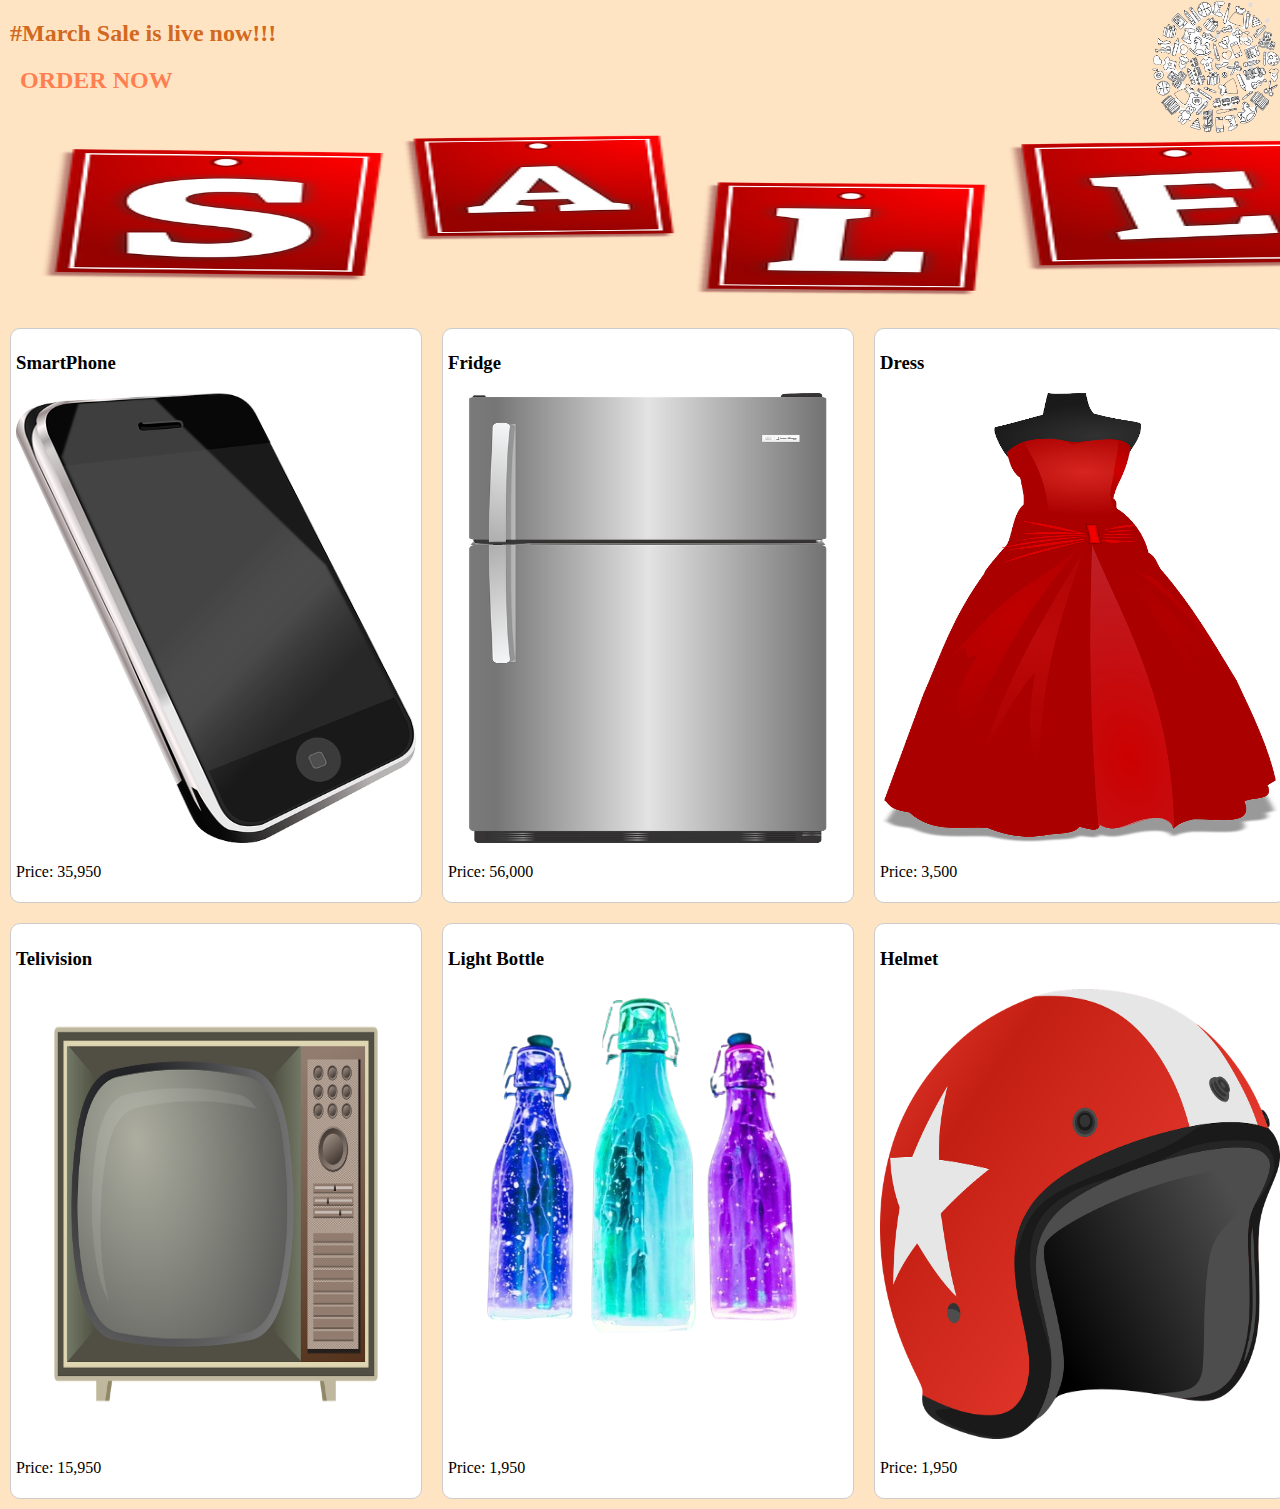
<file: index.html>
<!DOCTYPE html>
<html>
    <head>
        <title>SHOPPING WEBSITE</title>
        <link rel="stylesheet" href="./indexpage.css">
    </head>
    <body>
        <img id="logo" src="./images/logo.png" alt="logo">
        <h2 style="padding-left:10px; color:chocolate">#March Sale is live now!!!</h2>
        <h2 style="color:coral; padding-left:20px;">ORDER NOW</h2>
        <img class="back" src="./images/sale.jpg" atl="Sale">
        
        <div class="container">

        <div class="product">
            <h3>SmartPhone</h3>
            <a href="phone.html"><img src="./images/phone.jpg" alt="Phone image"></a>
            <br>
            <p>Price: 35,950</p>
        </div>

        <div class="product">
            <h3>Fridge</h3>
            <a href="fridge.html">
            <img src="./images/fridge.jpg" alt="Fridge image"></a>
            <br>
            <p>Price: 56,000</p>
        </div>

        <div class="product">
            <h3>Dress</h3>
            <a href="dress.html">
            <img src="./images/dress.png" alt="Dress image"></a>
            <br>
            <p>Price: 3,500</p>
        </div>

        <div class="product">
            <h3>Telivision</h3>
            <a href="tv.html"><img src="./images/tv.jpg" alt="TV image"></a>
            <br>
            <p>Price: 15,950</p>
        </div>

        

        <div class="product">
            <h3>Light Bottle</h3>
            <a href="bottle.html"><img src="./images/bottle.png" alt="Bottle image"></a>
            <br>
            <p>Price: 1,950</p>
        </div>

        <div class="product">
            <h3>Helmet</h3>
            <a href="helmet.html"><img src="./images/helmet.png" alt="Helmet image"></a>
            <br>
            <p>Price: 1,950</p>
        </div>

        
    </div>
    </body>
</html>
</file>
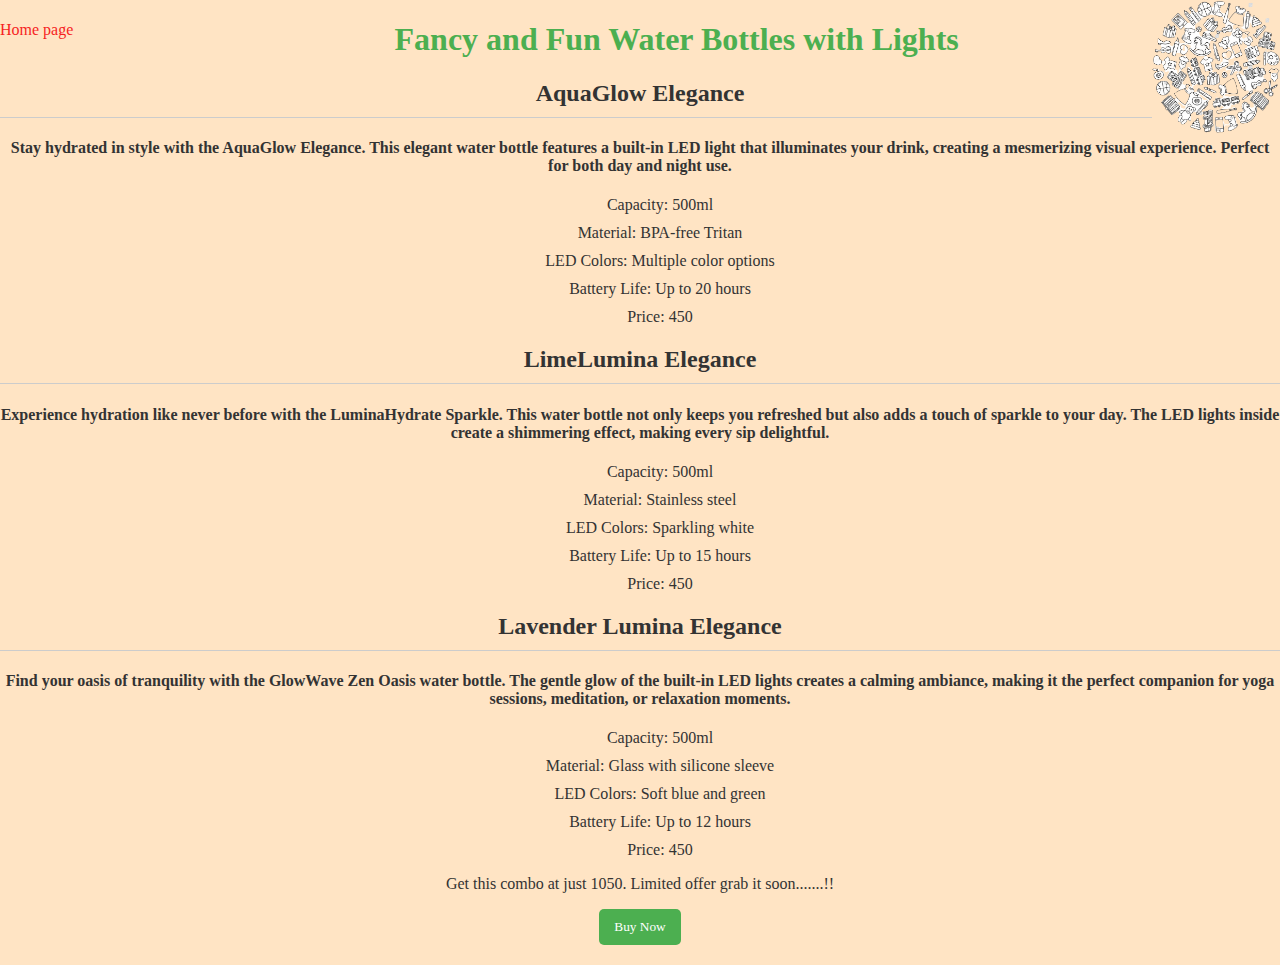
<file: bottle.html>
<!DOCTYPE html>
<html lang="en">
<head>
    <meta charset="UTF-8">
    <meta name="viewport" content="width=device-width, initial-scale=1.0">
    <title>Fancy and fun Water Bottles with Lights</title>
    <link rel="stylesheet" href="./other.css">
</head>
<body>
    <img id="logo" src="./images/logo.png" alt="logo">
    <a href="index.html" style="float:left;">Home page</a>
    <h1>Fancy and Fun Water Bottles with Lights</h1>
    <!-- Fancy Water Bottle 1 -->
    <div>
        <h2>AquaGlow Elegance</h2>
        <h4>Stay hydrated in style with the AquaGlow Elegance. This elegant water bottle features a built-in LED light that illuminates your drink, creating a mesmerizing visual experience. Perfect for both day and night use.</h4>
        <ul>
            <li>Capacity: 500ml</li>
            <li>Material: BPA-free Tritan</li>
            <li>LED Colors: Multiple color options</li>
            <li>Battery Life: Up to 20 hours</li>
            <li>Price: 450</li>
        </ul>
    </div>

    <!-- Fancy Water Bottle 2 -->
    <div>
        <h2>LimeLumina Elegance</h2>
        <h4>Experience hydration like never before with the LuminaHydrate Sparkle. This water bottle not only keeps you refreshed but also adds a touch of sparkle to your day. The LED lights inside create a shimmering effect, making every sip delightful.</h4>
        <ul>
            <li>Capacity: 500ml</li>
            <li>Material: Stainless steel</li>
            <li>LED Colors: Sparkling white</li>
            <li>Battery Life: Up to 15 hours</li>
            <li>Price: 450</li>
        </ul>
    </div>

    <!-- Fancy Water Bottle 3 -->
    <div>
        <h2>Lavender Lumina Elegance</h2>
        <h4>Find your oasis of tranquility with the GlowWave Zen Oasis water bottle. The gentle glow of the built-in LED lights creates a calming ambiance, making it the perfect companion for yoga sessions, meditation, or relaxation moments.</h4>
        <ul>
            <li>Capacity: 500ml</li>
            <li>Material: Glass with silicone sleeve</li>
            <li>LED Colors: Soft blue and green</li>
            <li>Battery Life: Up to 12 hours</li>
            <li>Price: 450</li>
        </ul>
    </div>
    <p>Get this combo at just 1050. Limited offer grab it soon.......!!</p>
    <a href="./order.html"><button>Buy Now</button></a>
</body>
</html>
</file>
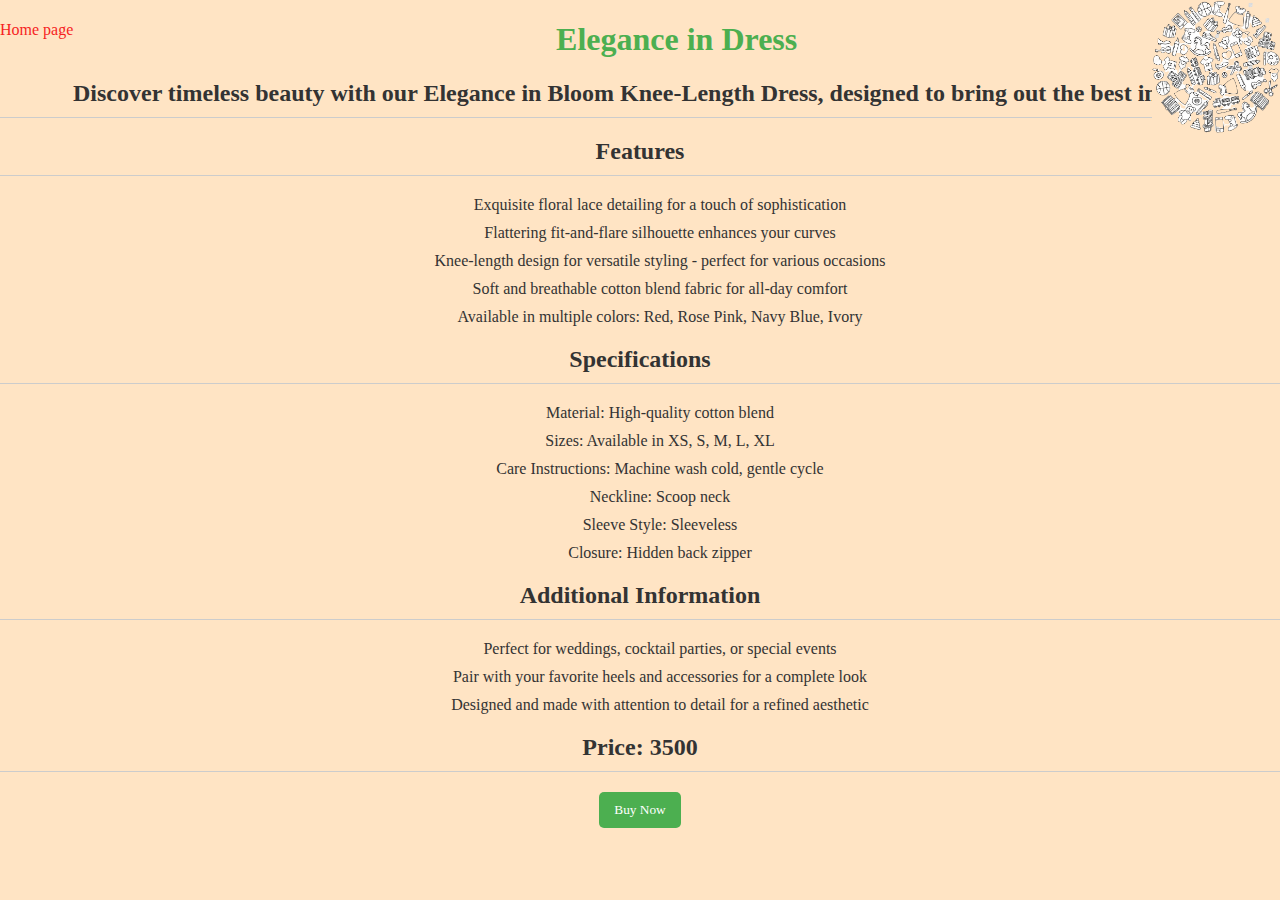
<file: dress.html>
<!DOCTYPE html>
<html lang="en">
<head>
    <meta charset="UTF-8">
    <title>Elegance in Bloom Dress</title>
    <link rel="stylesheet" href="./other.css">
</head>
<body>
    <img id="logo" src="./images/logo.png" alt="logo">
    <a href="index.html" style="float:left;">Home page</a>
    <h1>Elegance in Dress</h1>
    
    <h2>Discover timeless beauty with our Elegance in Bloom Knee-Length Dress, designed to bring out the best in you.</h2>

    <h2>Features</h2>
    <ul>
        <li>Exquisite floral lace detailing for a touch of sophistication</li>
        <li>Flattering fit-and-flare silhouette enhances your curves</li>
        <li>Knee-length design for versatile styling - perfect for various occasions</li>
        <li>Soft and breathable cotton blend fabric for all-day comfort</li>
        <li>Available in multiple colors: Red, Rose Pink, Navy Blue, Ivory</li>
    </ul>

    <h2>Specifications</h2>
    <ul>
        <li>Material: High-quality cotton blend</li>
        <li>Sizes: Available in XS, S, M, L, XL</li>
        <li>Care Instructions: Machine wash cold, gentle cycle</li>
        <li>Neckline: Scoop neck</li>
        <li>Sleeve Style: Sleeveless</li>
        <li>Closure: Hidden back zipper</li>
    </ul>

    <h2>Additional Information</h2>
    <ul>
        <li>Perfect for weddings, cocktail parties, or special events</li>
        <li>Pair with your favorite heels and accessories for a complete look</li>
        <li>Designed and made with attention to detail for a refined aesthetic</li>
    </ul>

    <h2>Price: 3500</h2>

    <a href="./order.html"><button>Buy Now</button></a>
</body>
</html>
</file>
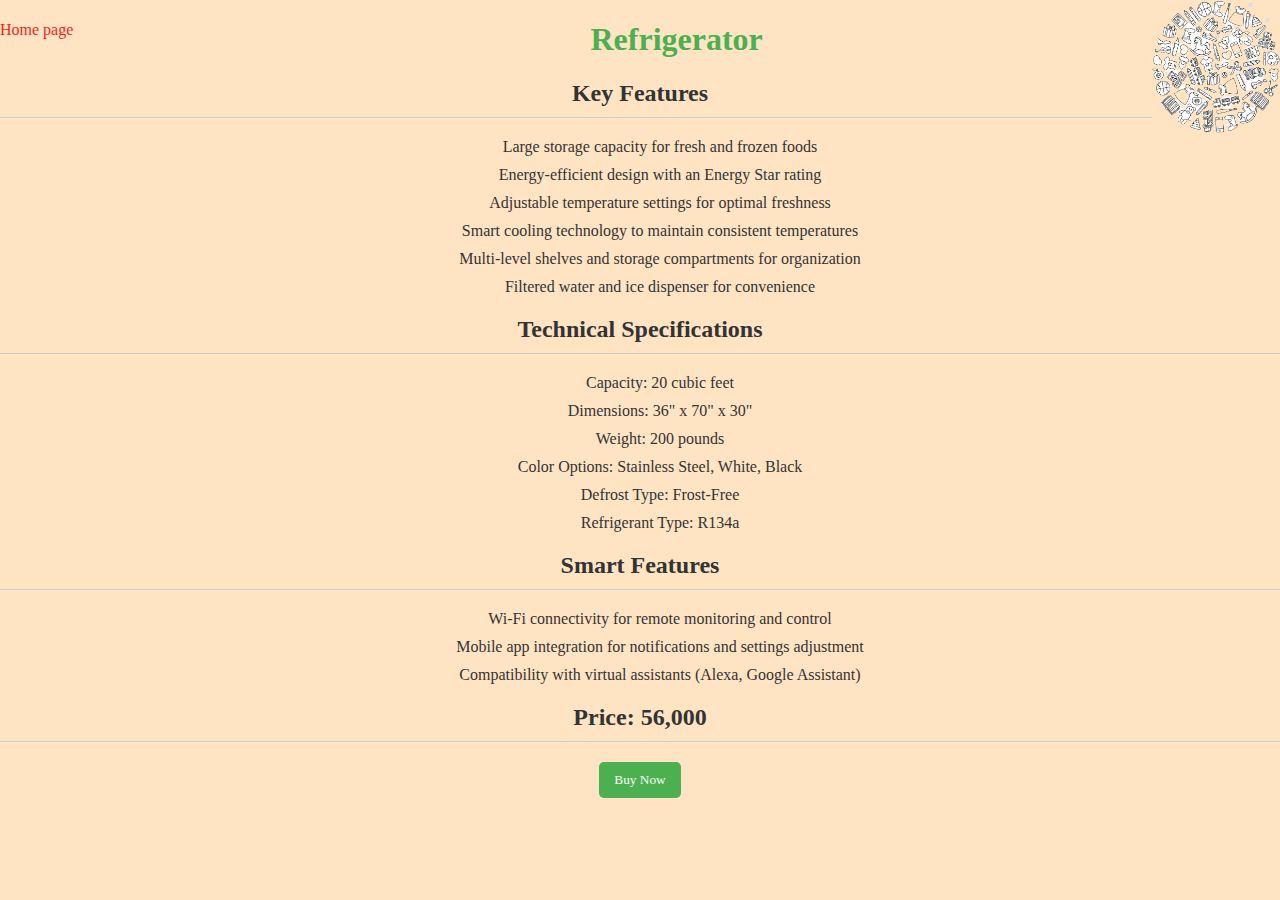
<file: fridge.html>
<!DOCTYPE html>
<html>
<head>
    <meta charset="UTF-8">
    <title>Refrigerator</title>
    <link rel="stylesheet" href="./other.css">
</head>
<body>
    <img id="logo" src="./images/logo.png" alt="logo">
    <a href="index.html" style="float:left;">Home page</a>
        <h1>Refrigerator</h1>

        <h2>Key Features</h2>
        <ul>
            <li>Large storage capacity for fresh and frozen foods</li>
            <li>Energy-efficient design with an Energy Star rating</li>
            <li>Adjustable temperature settings for optimal freshness</li>
            <li>Smart cooling technology to maintain consistent temperatures</li>
            <li>Multi-level shelves and storage compartments for organization</li>
            <li>Filtered water and ice dispenser for convenience</li>
        </ul>

        <h2>Technical Specifications</h2>
        <ul>
            <li>Capacity: 20 cubic feet</li>
            <li>Dimensions: 36" x 70" x 30"</li>
            <li>Weight: 200 pounds</li>
            <li>Color Options: Stainless Steel, White, Black</li>
            <li>Defrost Type: Frost-Free</li>
            <li>Refrigerant Type: R134a</li>
        </ul>
        <h2>Smart Features</h2>
        <ul>
            <li>Wi-Fi connectivity for remote monitoring and control</li>
            <li>Mobile app integration for notifications and settings adjustment</li>
            <li>Compatibility with virtual assistants (Alexa, Google Assistant)</li>
        </ul>
        <h2>Price: 56,000</h2>
        <a href="./order.html"><button>Buy Now</button></a>

</body>
</html>
</file>
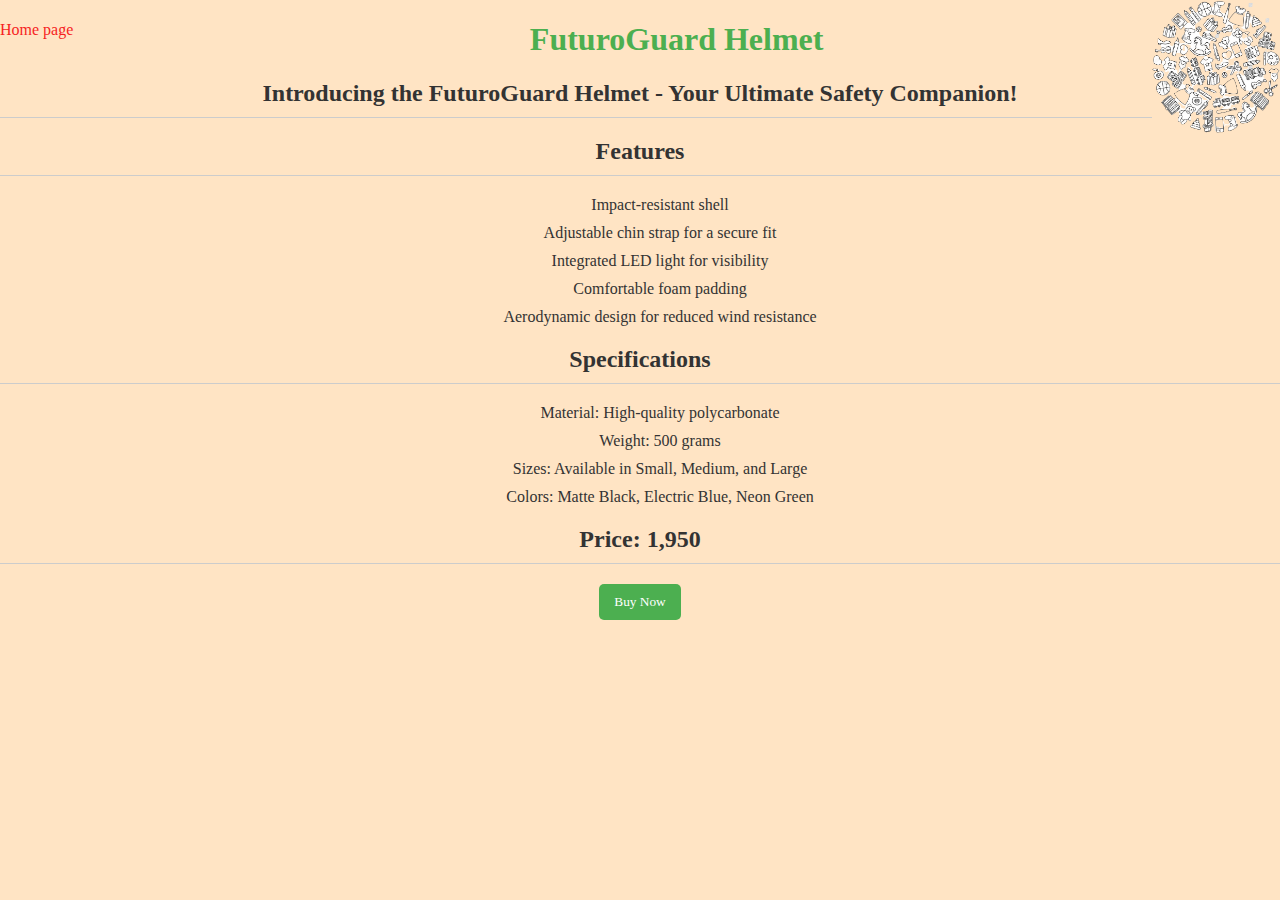
<file: helmet.html>
<!DOCTYPE html>
<html lang="en">
<head>
    <meta charset="UTF-8">
    <title>FuturoGuard Helmet</title>
    <link rel="stylesheet" href="./other.css">
</head>
<body>
    <img id="logo" src="./images/logo.png" alt="logo">
    <a href="index.html" style="float:left;">Home page</a>
    <h1>FuturoGuard Helmet</h1>

    <h2>Introducing the FuturoGuard Helmet - Your Ultimate Safety Companion!</h2>

    <h2>Features</h2>
    <ul>
        <li>Impact-resistant shell</li>
        <li>Adjustable chin strap for a secure fit</li>
        <li>Integrated LED light for visibility</li>
        <li>Comfortable foam padding</li>
        <li>Aerodynamic design for reduced wind resistance</li>
    </ul>

    <h2>Specifications</h2>
    <ul>
        <li>Material: High-quality polycarbonate</li>
        <li>Weight: 500 grams</li>
        <li>Sizes: Available in Small, Medium, and Large</li>
        <li>Colors: Matte Black, Electric Blue, Neon Green</li>
    </ul>

    <h2>Price: 1,950</h2>
    <a href="./order.html"><button>Buy Now</button></a>
</body>
</html>
</file>
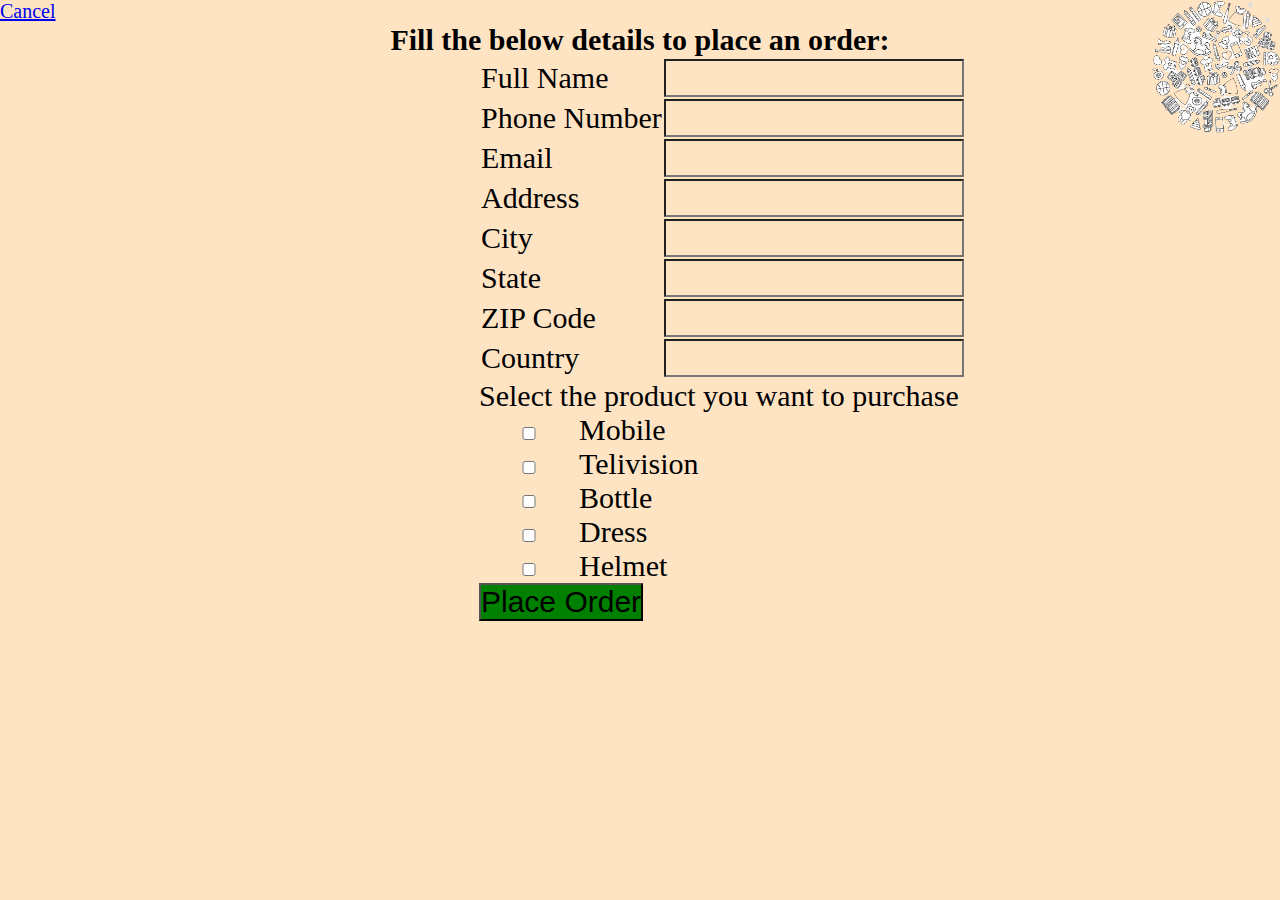
<file: order.html>
<!DOCTYPE>
<html>
    <head>
        <title>Order Page</title>
        <link rel="stylesheet" href="./order.css">
    </head>
    <body>
        <img id="logo" src="./images/logo.png" alt="logo">
        <a href="index.html" style="font-size:20px;">Cancel</a>
        <h4 style="text-align: center;">Fill the below details to place an order:</h4>
        <form>
            <table>
            <tr>
            <td><p>Full Name</p></td>
            <td><input type="text" id="fullName" name="fullName"></td>
            </tr>
        <tr>
            <td><p>Phone Number</p></td>
            <td><input type="text" id="phno" name="phno"></td>
        </tr>
        <tr>
            <td><p>Email</p></td>
            <td><input type="email" id="email" name="email"></td>
        </tr>
        <tr>
            <td><p>Address</p></td>
            <td><input type="text" id="address" name="address"></td>
            </tr>
        <tr>
            <td><p>City</p></td>
            <td><input type="text" id="city" name="city"></td>
            </tr>
        <tr>
            <td><p>State</p></td>
            <td><input type="text" id="state" name="state"></td>
            </tr>
        <tr>
            <td><p>ZIP Code</p></td>
            <td><input type="text" id="zipCode" name="zipCode"></td>
            </tr>
        <tr>
            <td><p>Country</p></td>
            <td><input type="text" id="country" name="country"></td>
        </tr>
            </table>
        <p>Select the product you want to purchase</p>
        <input type="checkbox" style="width:100px;" name="product" value="1">Mobile
        <br>
        <input type="checkbox" style="width:100px;" name="product" value="2">Telivision
        <br>
        <input type="checkbox" style="width:100px;" name="product" value="3">Bottle
        <br>
        <input type="checkbox" style="width:100px;" name="product" value="4">Dress
        <br>
        <input type="checkbox" style="width:100px;" name="product" value="5">Helmet
        <br>
            <button type="submit">Place Order</button>
        </form>
    </body>
</html>
</file>
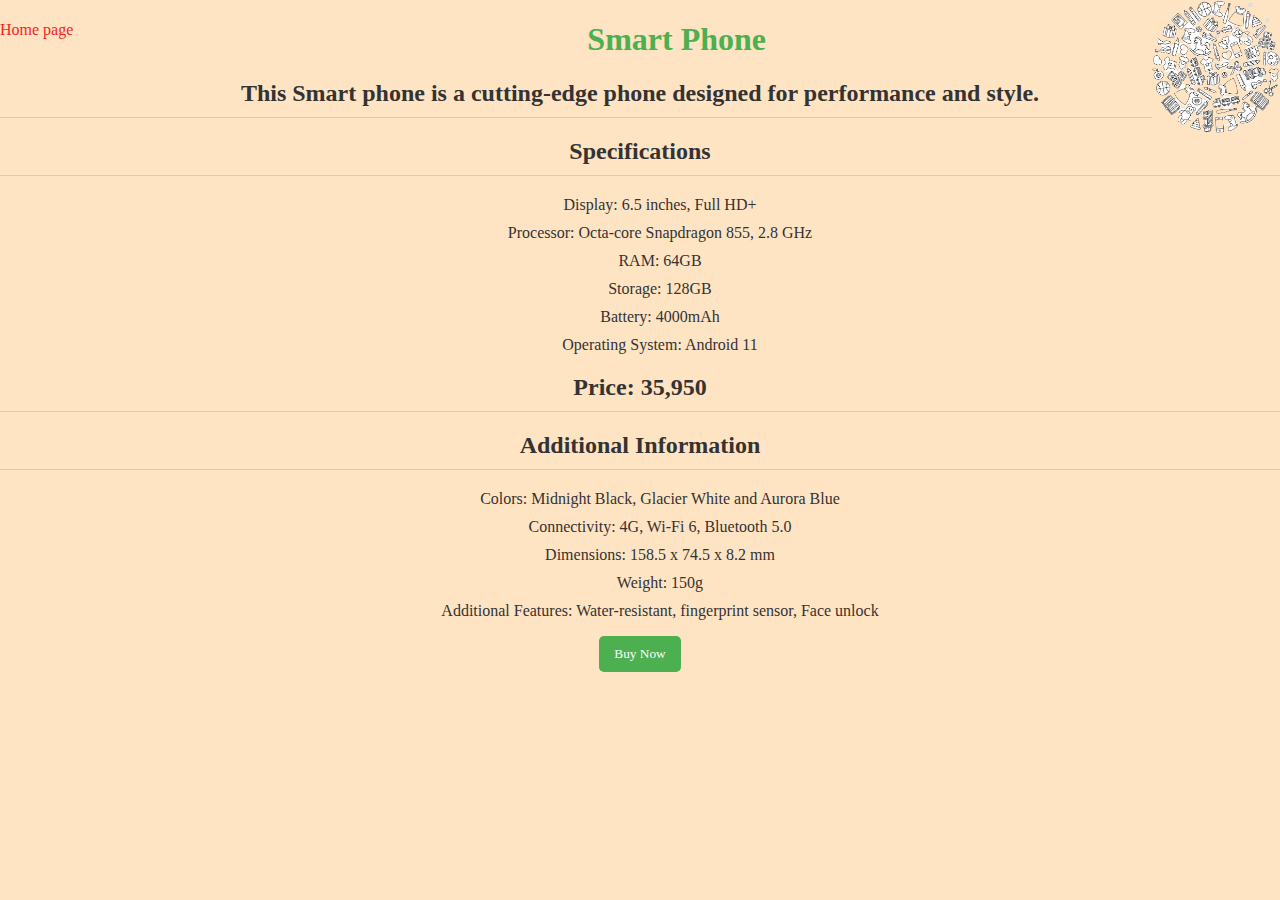
<file: phone.html>
<!DOCTYPE html>
<html lang="en">
<head>
    <meta charset="UTF-8">
    <title>Fun phone Information</title>
    <link rel="stylesheet" href="./other.css">
</head>
<body>
    <img id="logo" src="./images/logo.png" alt="logo">
    <a href="index.html" style="float:left;">Home page</a>
    <h1>Smart Phone</h1>
    
    <h2>This Smart phone is a cutting-edge phone designed for performance and style.</h2>

    <h2>Specifications</h2>
    <ul>
        <li>Display: 6.5 inches, Full HD+</li>
        <li>Processor: Octa-core Snapdragon 855, 2.8 GHz</li>
        <li>RAM: 64GB</li>
        <li>Storage: 128GB</li>
        <li>Battery: 4000mAh</li>
        <li>Operating System: Android 11</li>
    </ul>

    <h2>Price: 35,950</h2>
    
    <h2>Additional Information</h2>
    <ul>
        <li>Colors: Midnight Black, Glacier White and Aurora Blue
        </li>
        <li>Connectivity: 4G, Wi-Fi 6, Bluetooth 5.0</li>
        <li>Dimensions: 158.5 x 74.5 x 8.2 mm</li>
        <li>Weight: 150g</li>
        <li>Additional Features: Water-resistant, fingerprint sensor, Face unlock</li>
    </ul>

    <a href="./order.html"><button>Buy Now</button></a>
</body>
</html>
</file>
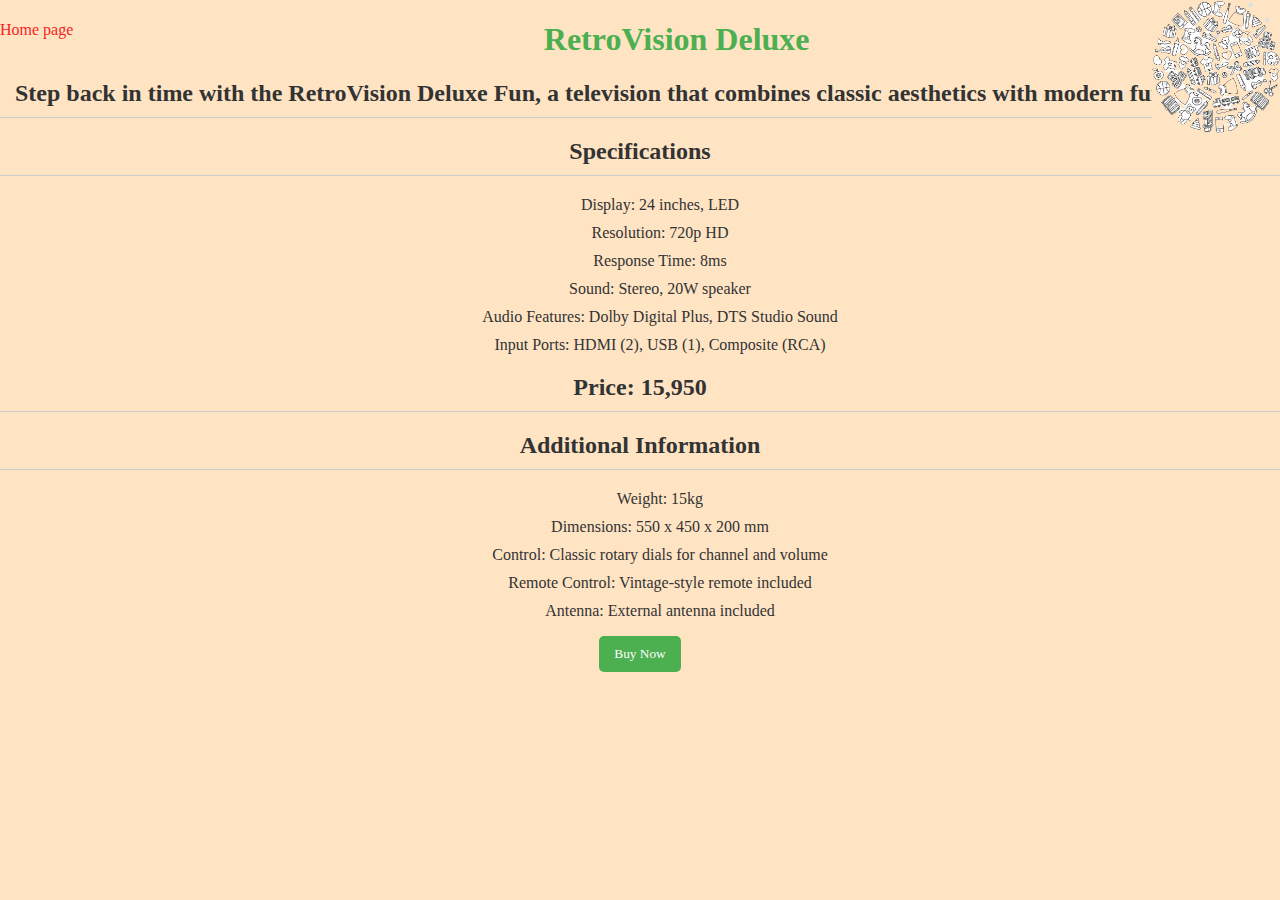
<file: tv.html>
<!DOCTYPE html>
<html lang="en">
<head>
    <meta charset="UTF-8">
    <meta name="viewport" content="width=device-width, initial-scale=1.0">
    <title>RetroVision Deluxe Fun TV Information</title>
    <link rel="stylesheet" href="./other.css">
</head>
<body>
    <img id="logo" src="./images/logo.png" alt="logo">
    <a href="index.html" style="float:left;">Home page</a>
    <h1>RetroVision Deluxe</h1>
    
    <h2>Step back in time with the RetroVision Deluxe Fun, a television that combines classic aesthetics with modern functionality.</h2>

    <h2>Specifications</h2>
    <ul>
        <li>Display: 24 inches, LED</li>
        <li>Resolution: 720p HD</li>
        <li>Response Time: 8ms</li>
        <li>Sound: Stereo, 20W speaker</li>
        <li>Audio Features: Dolby Digital Plus, DTS Studio Sound</li>
        <li>Input Ports: HDMI (2), USB (1), Composite (RCA)</li>
    </ul>

    <h2>Price: 15,950</h2>
    
    <h2>Additional Information</h2>
    <ul>
        <li>Weight: 15kg</li>
        <li>Dimensions: 550 x 450 x 200 mm</li>
        <li>Control: Classic rotary dials for channel and volume</li>
        <li>Remote Control: Vintage-style remote included</li>
        <li>Antenna: External antenna included</li>
    </ul>
    <a href="./order.html"><button>Buy Now</button></a>
</body>
</html>
</file>
<file: indexpage.css>
body {
    margin: 0;
    padding: 0;
    background-color:bisque;
}
*{
    font-family:cursive;
}
#logo{
    width:10vw;
    height:15vh;
    position:fixed;
    top:0;
    right:0;
}
.container {
    display: grid;
    grid-template-columns: repeat(3, 1fr);
}

.product {
    padding: 5px;
    border: 1px solid #ccc;
    border-radius: 10px;
    background-color:white;
    margin:10px;
}
img{
    width:400px;
    height:50vh;
}
.back{
    width:1400px;
    height:200px;
}
</file>
<file: other.css>
a {
    color: #f61f1f;
    text-decoration: none;
    display: block;
    margin-bottom: 20px;
}
*
{
    font-family:Trebuchet MS;
    background-color:bisque;
}
h1 {
    color: #4CAF50;

}

h2 {
    color: #333;
    border-bottom: 1px solid #ccc;
    padding-bottom: 10px;
    margin-top: 20px;
}

ul{
    list-style-type: none;
}

li {
    margin-bottom: 10px;
}

button {
    background-color: #4CAF50;
    color: white;
    padding: 10px 15px;
    border: none;
    border-radius: 5px;
}

body {
    margin: 0;
    padding: 0;
    color: #333;
    text-align:center;
}
#logo{
    width:10vw;
    height:15vh;
    position:fixed;
    top:0;
    right:0;
}
</file>
<file: order.css>
*{
    font-size: 30px;
    margin: 0;
    padding: 0;
    background-color: bisque;
}
#logo{
    width:10vw;
    height:15vh;
    position:fixed;
    top:0;
    right:0;
}
input{
    width:300px;
}
button{
    background-color:green;
}
form{
    padding-left: 479px;
}
</file>
